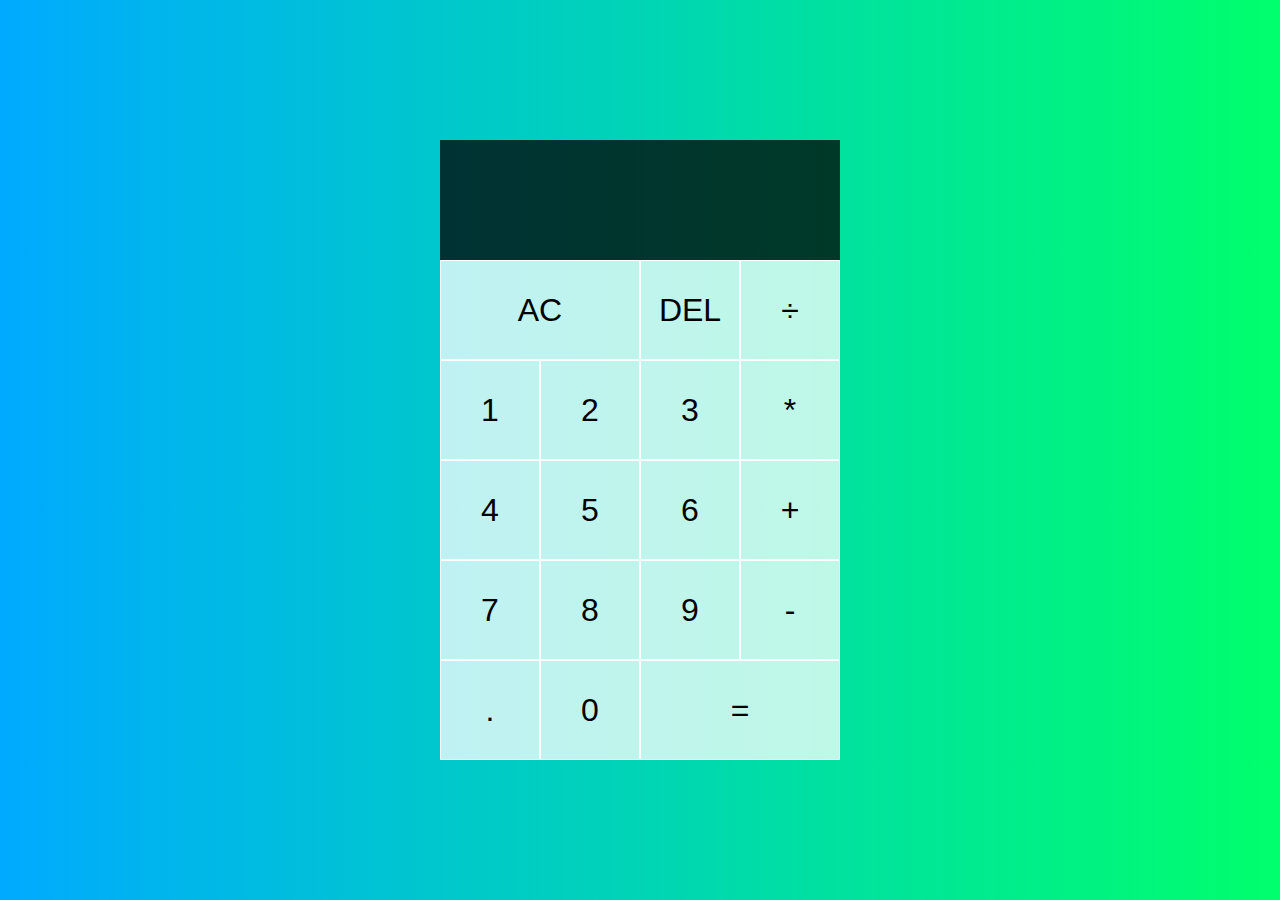
<file: index.html>
<!DOCTYPE html>
<html lang="en">
<head>
  <meta charset="UTF-8">
  <meta name="viewport" content="width=device-width, initial-scale=1.0">
  <meta http-equiv="X-UA-Compatible" content="ie=edge">
  <title>Calculator</title>
  <link href="styles.css" rel="stylesheet">
</head>
<body>
  <div class="calculator-grid">
    <div class="output">
      <div id="prev"></div>
      <div id="cur"></div>
    </div>
    <button onclick=allClear() class="span-two">AC</button>
    <button onclick=deleteInput()>DEL</button>
    <button onclick="operandInput('/')">÷</button>
    <button onclick=input(1)>1</button>
    <button onclick=input(2)>2</button>
    <button onclick=input(3)>3</button>
    <button onclick="operandInput('*')">*</button>
    <button onclick=input(4)>4</button>
    <button onclick=input(5)>5</button>
    <button onclick=input(6)>6</button>
    <button onclick="operandInput('+')">+</button>
    <button onclick=input(7)>7</button>
    <button onclick=input(8)>8</button>
    <button onclick=input(9)>9</button>
    <button onclick="operandInput('-')">-</button>
    <button onclick="addDeciNum()">.</button>
    <button onclick=input(0)>0</button>
    <button onclick=compute() class="span-two">=</button>
  </div>
  <script src="script.js" defer></script>
</body>
</html>
</file>
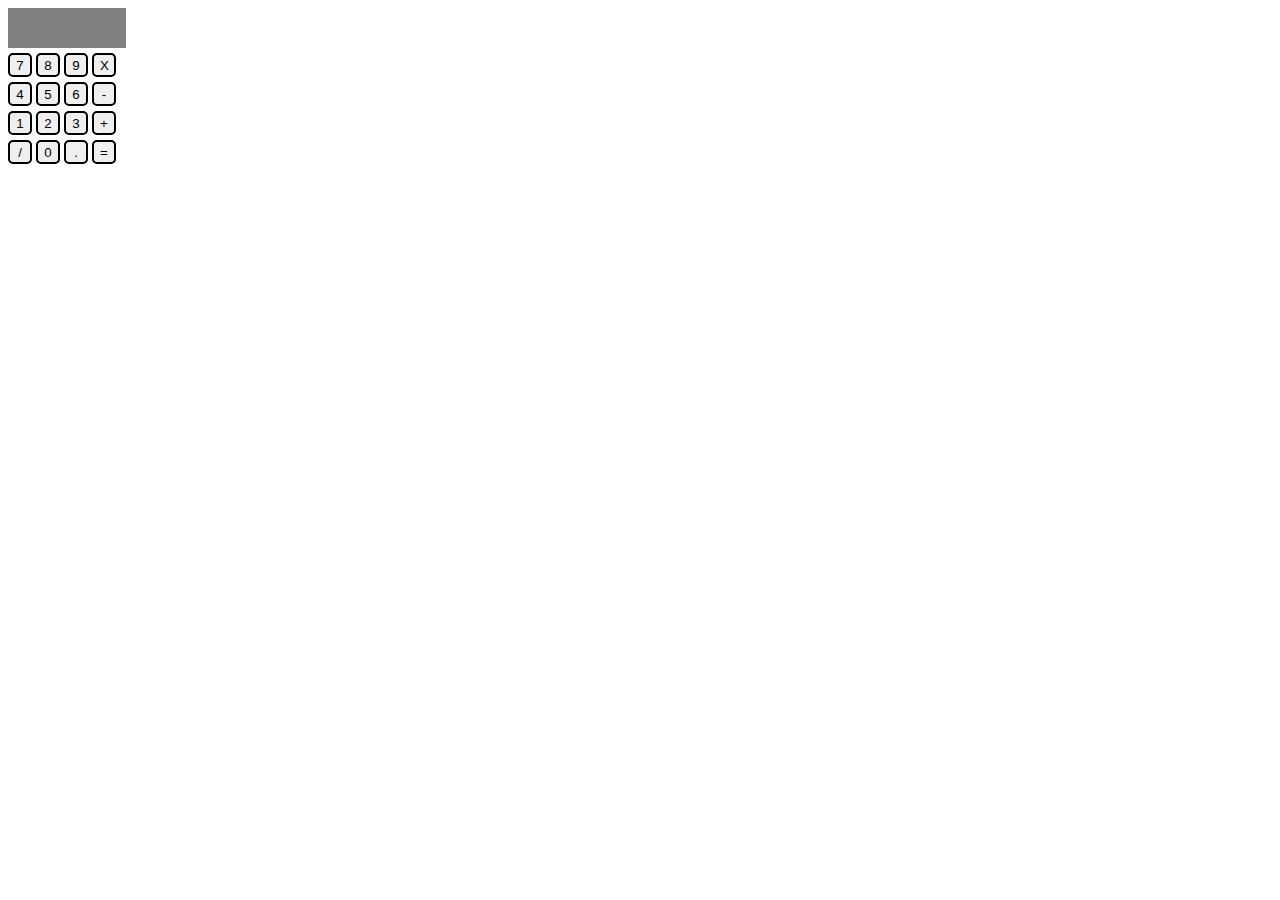
<file: demo1.html>
<!DOCTYPE html>
<html lang="en">
<head>
    <meta charset="UTF-8">
    <meta name="viewport" content="width=device-width, initial-scale=1.0">
    <title>Document</title>
    <style>
        .calculator button{
            width: 24px;
            height: 24px;
            border-radius: 5px;
            border: 2px solid black;
        }
        .calculator div {
            margin-top: 5px;
            width: 108px;
        }
        #screen {
            background: gray;
            word-break: break-all;
            height: 30px;
            padding: 5px;
            overflow-y: scroll;
        }
    </style>
    <script src="https://ajax.googleapis.com/ajax/libs/jquery/3.4.1/jquery.min.js"></script>
    <script>
        var screen = '';
        var copheptinh = false;
        var operator = '';
        var cosothu2 = false;

        jQuery(document).ready(function(){
            // $('#num7').click(
            // function() {
            //     screen = screen + '7';
            //     $('#screen').html(screen);
            // });
            // $('#num8').click(
            // function() {
            //     screen = screen + '8';
            //     $('#screen').html(screen);
            // });
            // $('#num9').click(
            // function() {
            //     screen = screen + '9';
            //     $('#screen').html(screen);
            // });
            // $('#keyx').click(
            // function() {
            //     screen = screen + 'x';
            //     $('#screen').html(screen);
            // });
            $(".so").click(
                function() {
                    screen = screen + $(this).attr('ht');
                    let number = screen.split(operator);
                    if(copheptinh) {
                        cosothu2 = true;
                    }
                    $('#screen').html(screen);
                }
            )
            $('#result').click(function() {
                if(!cosothu2) {
                    return;
                }
                let number = screen.split(operator);
                screen = tinhtoan(operator,number);
                $('#screen').html(screen);
                copheptinh = false;
            });
            $('.cal').click(
                function(){
                    if(!copheptinh) {
                        copheptinh = true;
                        operator = $(this).attr('ht');
                        screen += operator;
                        $('#screen').html(screen);
                    } else {
                        if(!cosothu2) {
                            screen = screen.substring(0, screen.length - 1);
                            operator = $(this).attr('ht');
                            screen += operator;
                            $('#screen').html(screen);
                            return;
                        }
                        cosothu2 = false;
                        let number = screen.split(operator);
                        screen = tinhtoan(operator,number);
                        operator = $(this).attr('ht');
                        screen += operator;
                        $('#screen').html(screen);
                        
                    }
                }
            )
        });  
    function tinhtoan(operator,number) {
        let result = 0;
        switch(operator) {
            case 'x':
                result =  parseFloat(number[0]) * parseFloat(number[1]);
                break;
            case '+':
            result =  parseFloat(number[0]) + parseFloat(number[1]);
                break;
            case '-':
            result =  parseFloat(number[0]) - parseFloat(number[1]);
                break;
            case '/':
            result =  parseFloat(number[0]) / parseFloat(number[1]);
                break;
            default:
        }
        return result;
    }
    </script>
</head>
<body>

    <div class = 'calculator'>
        <div id = 'screen'>      
        </div>
        <div>
            <button ht='7' class='so'>7</button>
            <button ht='8' class='so'>8</button>
            <button ht = '9' class='so'>9</button>
            <button ht ='x' class='cal'>X</button>
        </div>
        <div>
            <button ht = '4' class='so'>4</button>
            <button ht = '5' class='so'>5</button>
            <button ht = '6' class='so'>6</button>
            <button ht = '-' class='cal'>-</button>
        </div>
        <div>
            <button ht = '1' class='so'>1</button>
            <button ht = '2' class='so'>2</button>
            <button ht = '3' class='so'>3</button>
            <button ht = '+' class='cal'>+</button>
        </div>
        <div>
            <button ht='/' class='cal'>/</button>
            <button ht = '0' class='so'>0</button>
            <button ht='.'>.</button>
            <button ht='' id='result'>=</button>
        </div>
    </div>
</body>
</html>
</file>
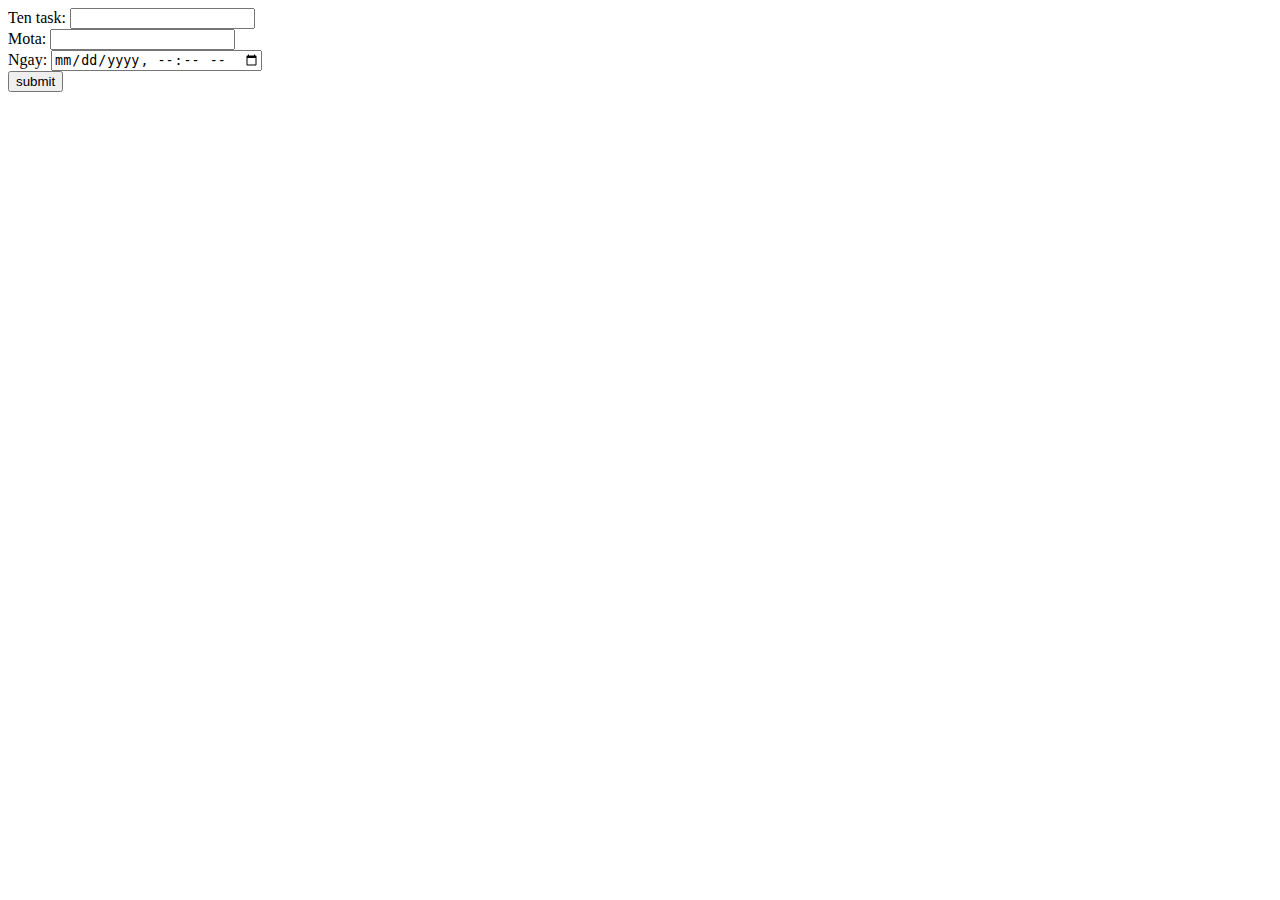
<file: website/nhaplieu.html>
<!DOCTYPE html>
<html lang="en">
<head>
    <meta charset="UTF-8">
    <meta name="viewport" content="width=device-width, initial-scale=1.0">
    <title>website</title>
    <script src="https://ajax.googleapis.com/ajax/libs/jquery/3.5.1/jquery.min.js"></script>
</head>
<body>
    <!DOCTYPE html>
<html lang="en">
<head>
    <meta charset="UTF-8">
    <meta name="viewport" content="width=device-width, initial-scale=1.0">
    <title>website</title>
    <script src="https://ajax.googleapis.com/ajax/libs/jquery/3.5.1/jquery.min.js"></script>
</head>
<body>
    Ten task: <input id="ten"><br/>
    Mota: <input id="mota"><br/>
    Ngay: <input id="ngay" type="datetime-local"><br/>  
    <button id = "xacnhan">submit</button>
</body>
<script>

    $("#xacnhan").click(function(){
        console.log('vaoday');
        let ten = $('#ten').val();
        let mota = $('#mota').val();
        let ngay = $('#ngay').val();
        let sendData = {ten:ten, mota:mota, ngay:ngay};
        $.ajax({
            type: "POST",
            dataType: "json",
            url: "http://demoapi.test:8181/api/task",
            data: sendData,
            success: function(result){
                alert(result.message);
            }
        });
    });
</script>
</html>
</file>
<file: styles.css>
*, *::before, *::after {
  box-sizing: border-box;
  font-family: Gotham Rounded, sans-serif;
  font-weight: normal;
}

body {
  padding: 0;
  margin: 0;
  background: linear-gradient(to right, #00AAFF, #00FF6C);
}

.calculator-grid {
  display: grid;
  justify-content: center;
  align-content: center;
  min-height: 100vh;
  grid-template-columns: repeat(4, 100px);
  grid-template-rows: minmax(120px, auto) repeat(5, 100px);
}

.calculator-grid > button {
  cursor: pointer;
  font-size: 2rem;
  border: 1px solid white;
  outline: none;
  background-color: rgba(255, 255, 255, .75);
}

.calculator-grid > button:hover {
  background-color: rgba(255, 255, 255, .9);
}

.span-two {
  grid-column: span 2;
}

.output {
  grid-column: 1 / -1;
  background-color: rgba(0, 0, 0, .75);
  display: flex;
  align-items: flex-end;
  justify-content: space-around;
  flex-direction: column;
  padding: 10px;
  word-wrap: break-word;
  word-break: break-all;
}

.output #prev {
  color: rgba(255, 255, 255, .75);
  font-size: 1.5rem;
}

.output #cur {
  color: white;
  font-size: 2.5rem;
}
</file>
